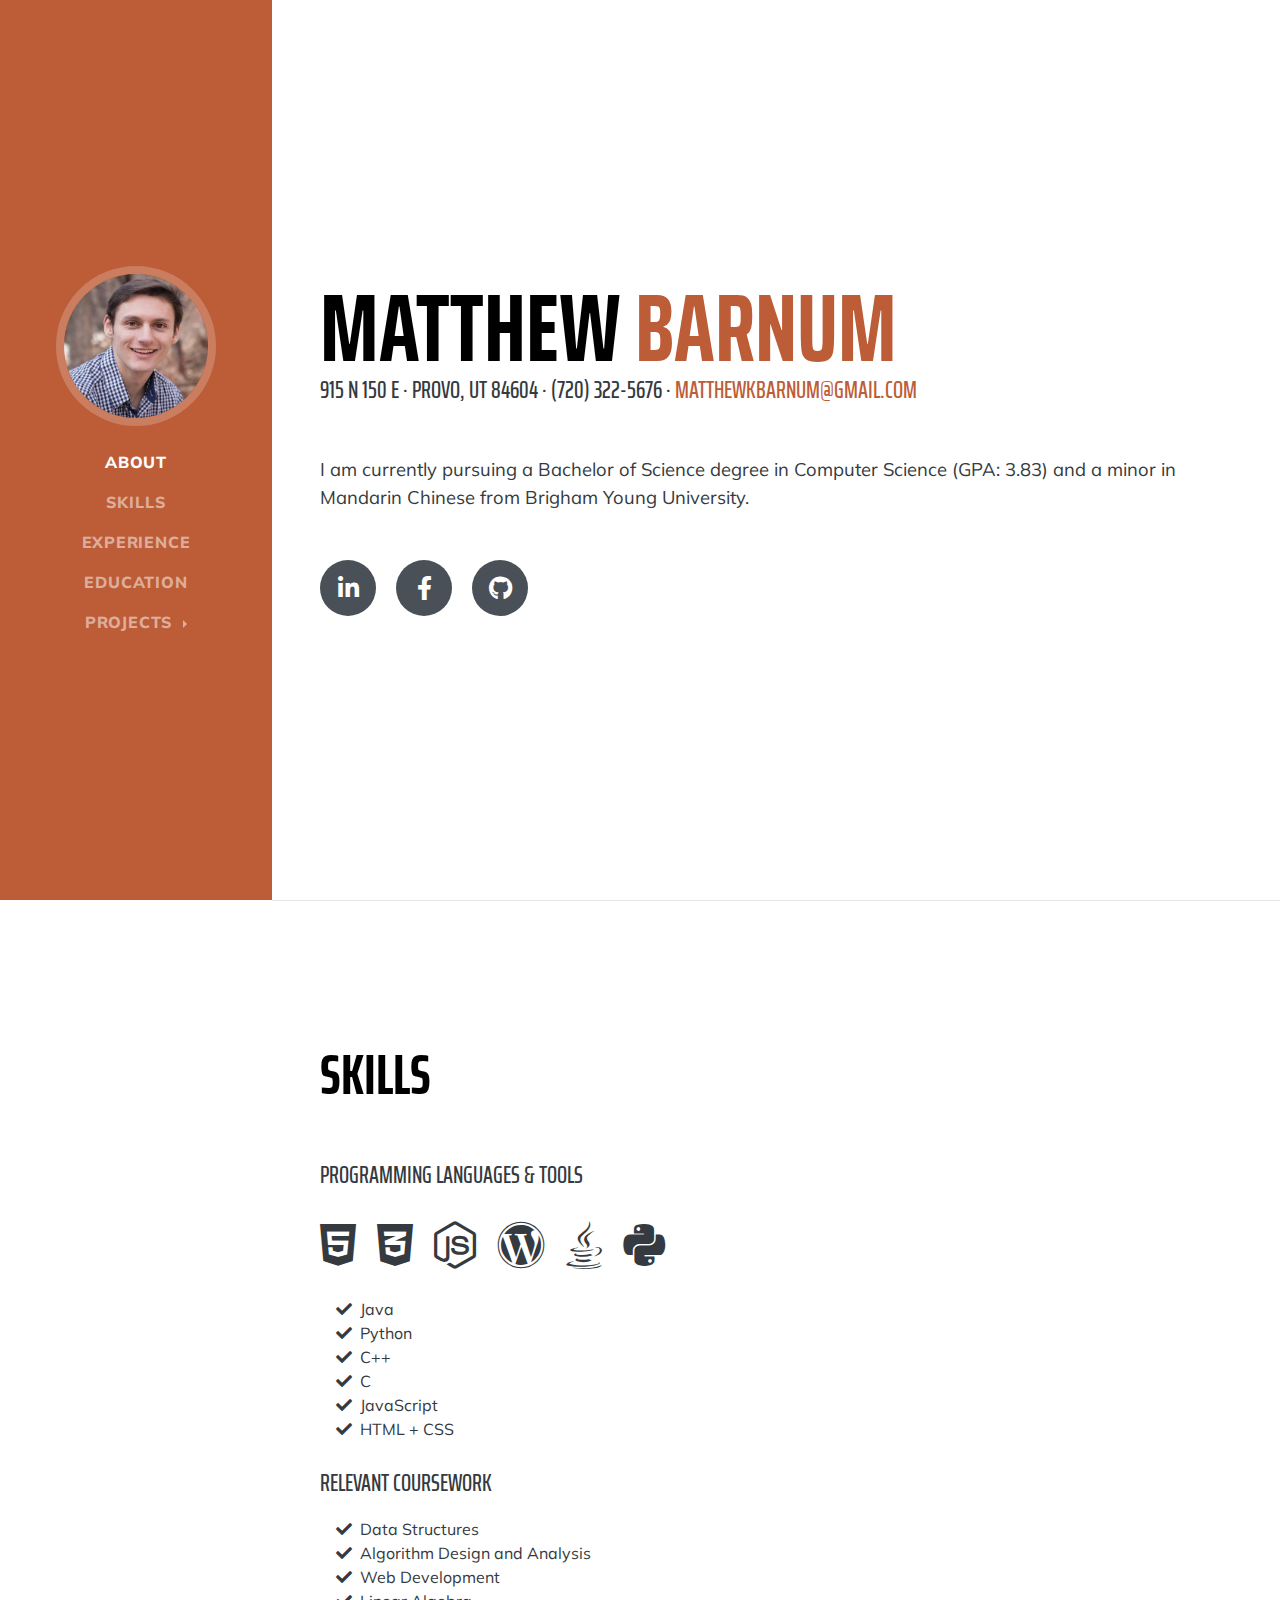
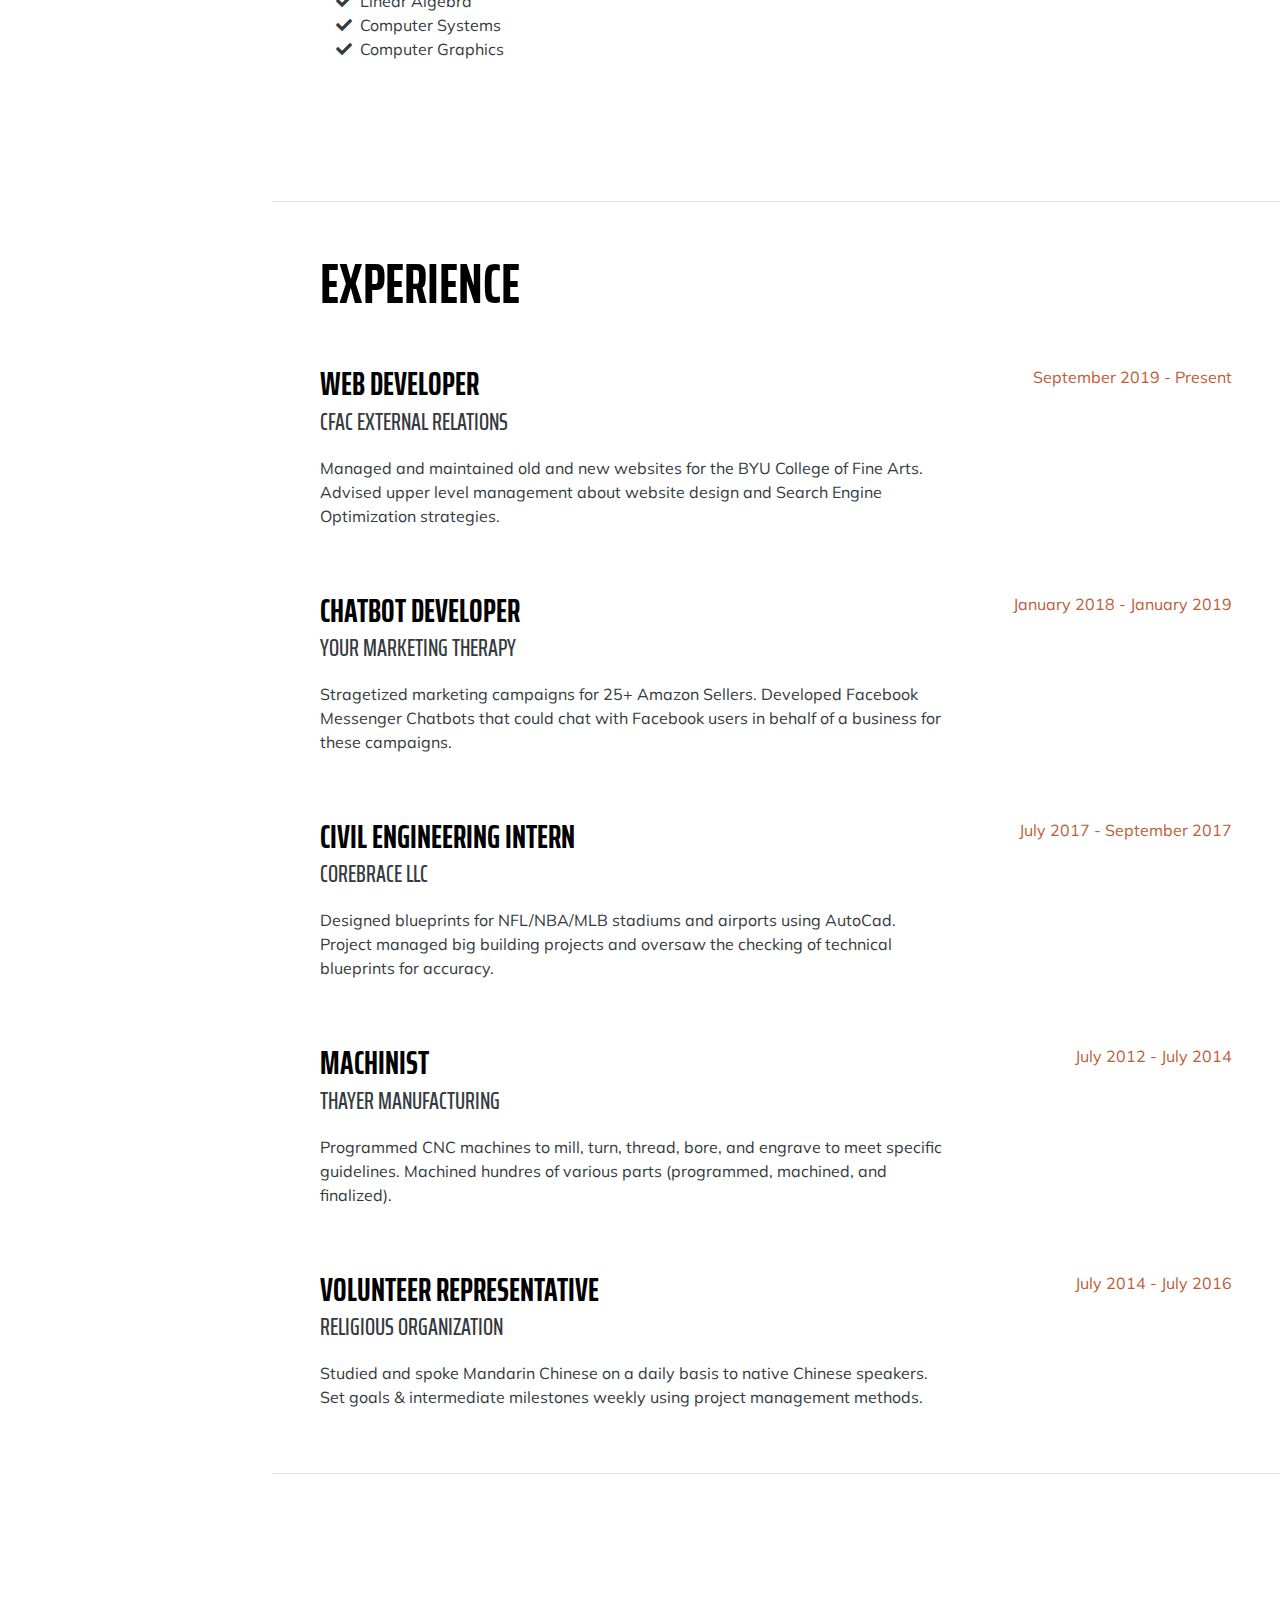
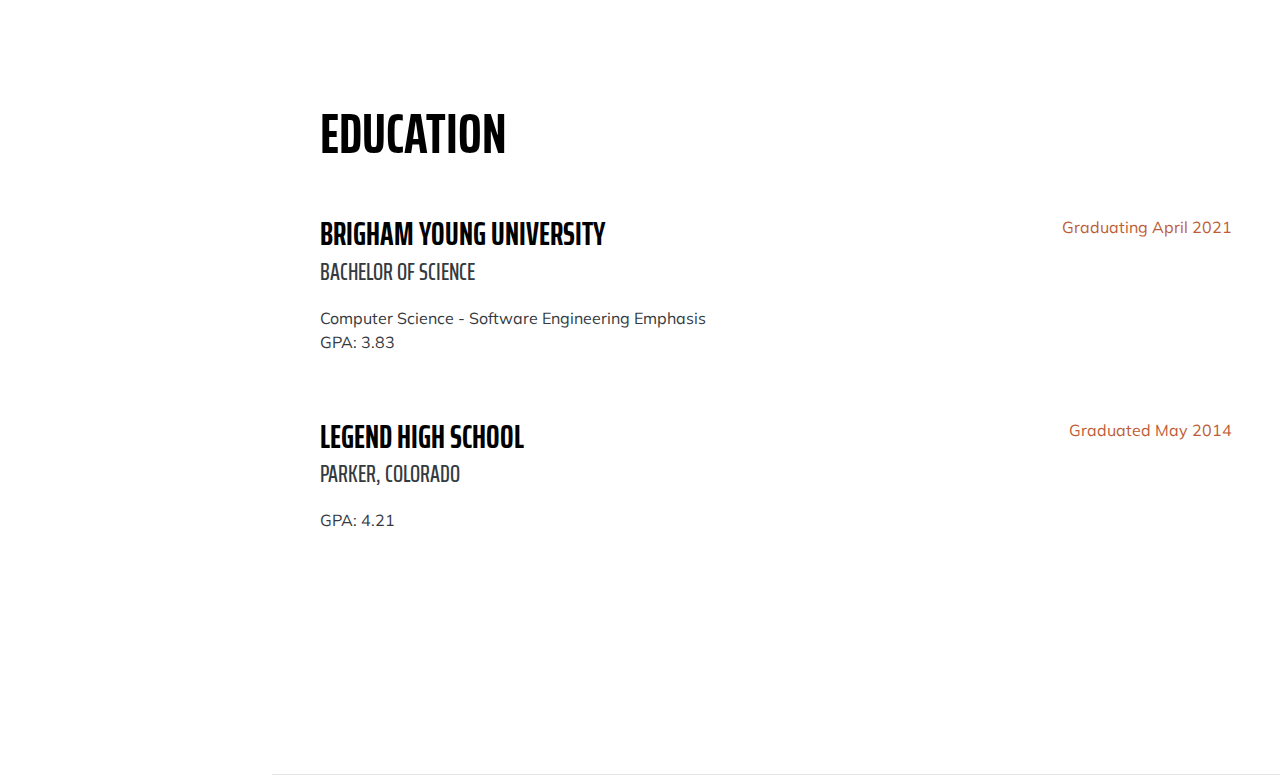
<file: index.html>
<!DOCTYPE html>
<html lang="en">

<head>

  <meta charset="utf-8">
  <meta name="viewport" content="width=device-width, initial-scale=1, shrink-to-fit=no">
  <meta name="description" content="">
  <meta name="author" content="">

  <title>Resume - Matthew Barnum</title>

  <!-- Bootstrap core CSS -->
  <link href="vendor/bootstrap/css/bootstrap.min.css" rel="stylesheet">

  <!-- Custom fonts for this template -->
  <link href="https://fonts.googleapis.com/css?family=Saira+Extra+Condensed:500,700" rel="stylesheet">
  <link href="https://fonts.googleapis.com/css?family=Muli:400,400i,800,800i" rel="stylesheet">
  <link href="vendor/fontawesome-free/css/all.min.css" rel="stylesheet">


  <!-- Custom styles for this template -->
  <link href="css/resume.min.css" rel="stylesheet">

</head>

<body id="page-top">

  <nav class="navbar navbar-expand-lg navbar-dark bg-primary fixed-top" id="sideNav">
    <a class="navbar-brand js-scroll-trigger" href="#page-top">
      <span class="d-block d-lg-none">Matthew Barnum</span>
      <span class="d-none d-lg-block">
        <img class="img-fluid img-profile rounded-circle mx-auto mb-2" src="img/profile.jpg" alt="">
      </span>
    </a>
    <button class="navbar-toggler" type="button" data-toggle="collapse" data-target="#navbarSupportedContent"
      aria-controls="navbarSupportedContent" aria-expanded="false" aria-label="Toggle navigation">
      <span class="navbar-toggler-icon"></span>
    </button>
    <div class="collapse navbar-collapse" id="navbarSupportedContent">
      <ul class="navbar-nav">
        <li class="nav-item">
          <a class="nav-link js-scroll-trigger" href="#about">About</a>
        </li>
        <li class="nav-item">
          <a class="nav-link js-scroll-trigger" href="#skills">Skills</a>
        </li>
        <li class="nav-item">
          <a class="nav-link js-scroll-trigger" href="#experience">Experience</a>
        </li>
        <li class="nav-item">
          <a class="nav-link js-scroll-trigger" href="#education">Education</a>
        </li>
        <li class="nav-item">
          <div class="dropdown dropright">
            <a class="nav-link dropdown-toggle" data-toggle="dropdown">
              Projects
            </a>
            <div class="dropdown-menu">
              <a class="dropdown-item" href="/web.html">Web</a>
              <a class="dropdown-item" href="/java.html">Java</a>
              <a class="dropdown-item" href="/python.html">Python</a>
              <a class="dropdown-item" href="/c.html">C</a>
            </div>
          </div>
        </li>
      </ul>
    </div>
  </nav>

  <div class="container-fluid p-0">

    <section class="resume-section p-3 p-lg-5 d-flex align-items-center" id="about">
      <div class="w-100">
        <h1 class="mb-0">Matthew
          <span class="text-primary">Barnum</span>
        </h1>
        <div class="subheading mb-5">915 N 150 E · Provo, UT 84604 · (720) 322-5676 ·
          <a href="mailto:matthewkbarnum@email.com">matthewkbarnum@gmail.com</a>
        </div>
        <p class="lead mb-5">I am currently pursuing a Bachelor of Science degree in Computer Science (GPA: 3.83) and a
          minor in
          Mandarin Chinese from Brigham Young University. </p>
        <div class="social-icons">
          <a href="https://www.linkedin.com/in/matthew-barnum-a944b4193/" target="_blank">
            <i class="fab fa-linkedin-in"></i>
          </a>
          <a href="https://www.facebook.com/matthewkarl.barnum" target="_blank">
            <i class="fab fa-facebook-f"></i>
          </a>
          <a href="https://github.com/mkbarnum" target="_blank">
            <i class="fab fa-github"></i>
          </a>
        </div>
      </div>
    </section>

    <hr class="m-0">

    <section class="resume-section p-3 p-lg-5 d-flex align-items-center" id="skills">
      <div class="w-100">
        <h2 class="mb-5">Skills</h2>

        <div class="subheading mb-3">Programming Languages &amp; Tools</div>
        <ul class="list-inline dev-icons">
          <li class="list-inline-item">
            <i class="fab fa-html5"></i>
          </li>
          <li class="list-inline-item">
            <i class="fab fa-css3-alt"></i>
          </li>
          <li class="list-inline-item">
            <i class="fab fa-node-js"></i>
          </li>
          <li class="list-inline-item">
            <i class="fab fa-wordpress"></i>
          </li>
          <li class="list-inline-item">
            <i class="fab fa-java"></i>
          </li>
          <li class="list-inline-item">
            <i class="fab fa-python"></i>
          </li>
        </ul>

        <ul class="fa-ul mb-0">
          <li>
            <i class="fa-li fa fa-check"></i>
            Java</li>
          <li>
            <i class="fa-li fa fa-check"></i>
            Python</li>
          <li>
            <i class="fa-li fa fa-check"></i>
            C++</li>
          <li>
            <i class="fa-li fa fa-check"></i>
            C</li>
          <li>
            <i class="fa-li fa fa-check"></i>
            JavaScript</li>
          <li>
            <i class="fa-li fa fa-check"></i>
            HTML + CSS</li>
        </ul>

        <br>

        <div class="subheading mb-3">Relevant Coursework</div>
        <ul class="fa-ul mb-0">
          <li>
            <i class="fa-li fa fa-check"></i>
            Data Structures</li>
          <li>
            <i class="fa-li fa fa-check"></i>
            Algorithm Design and Analysis</li>
          <li>
            <i class="fa-li fa fa-check"></i>
            Web Development</li>
          <li>
            <i class="fa-li fa fa-check"></i>
            Linear Algebra</li>
          <li>
            <i class="fa-li fa fa-check"></i>
            Computer Systems</li>
          <li>
            <i class="fa-li fa fa-check"></i>
            Computer Graphics</li>
        </ul>
      </div>

    </section>

    <hr class="m-0">

    <section class="resume-section p-3 p-lg-5 d-flex justify-content-center" id="experience">
      <div class="w-100">
        <h2 class="mb-5">Experience</h2>

        <div class="resume-item d-flex flex-column flex-md-row justify-content-between mb-5">
          <div class="resume-content">
            <h3 class="mb-0">Web Developer</h3>
            <div class="subheading mb-3">CFAC External Relations</div>
            <p>Managed and maintained old and new websites for the BYU College of Fine Arts. Advised upper level
              management about website design and Search Engine Optimization strategies. </p>
          </div>
          <div class="resume-date text-md-right">
            <span class="text-primary">September 2019 - Present</span>
          </div>
        </div>

        <div class="resume-item d-flex flex-column flex-md-row justify-content-between mb-5">
          <div class="resume-content">
            <h3 class="mb-0">Chatbot Developer</h3>
            <div class="subheading mb-3">Your Marketing Therapy</div>
            <p> Stragetized marketing campaigns for 25+ Amazon Sellers. Developed Facebook Messenger Chatbots that could
              chat with Facebook users in behalf of a business for these campaigns. </p>
          </div>
          <div class="resume-date text-md-right">
            <span class="text-primary">January 2018 - January 2019</span>
          </div>
        </div>

        <div class="resume-item d-flex flex-column flex-md-row justify-content-between mb-5">
          <div class="resume-content">
            <h3 class="mb-0">Civil Engineering Intern</h3>
            <div class="subheading mb-3">CoreBrace LLC</div>
            <p>Designed blueprints for NFL/NBA/MLB stadiums and airports using AutoCad. Project managed big building
              projects and oversaw the checking of technical blueprints for accuracy.</p>
          </div>
          <div class="resume-date text-md-right">
            <span class="text-primary">July 2017 - September 2017</span>
          </div>
        </div>

        <div class="resume-item d-flex flex-column flex-md-row justify-content-between mb-5">
          <div class="resume-content">
            <h3 class="mb-0">Machinist</h3>
            <div class="subheading mb-3">Thayer Manufacturing</div>
            <p>Programmed CNC machines to mill, turn, thread, bore, and engrave to meet specific guidelines. Machined
              hundres of various parts (programmed, machined, and finalized).</p>
          </div>
          <div class="resume-date text-md-right">
            <span class="text-primary">July 2012 - July 2014</span>
          </div>
        </div>

        <div class="resume-item d-flex flex-column flex-md-row justify-content-between">
          <div class="resume-content">
            <h3 class="mb-0">Volunteer Representative</h3>
            <div class="subheading mb-3">Religious Organization</div>
            <p>Studied and spoke Mandarin Chinese on a daily basis to native Chinese speakers. Set goals & intermediate
              milestones weekly using project management methods.</p>
          </div>
          <div class="resume-date text-md-right">
            <span class="text-primary">July 2014 - July 2016</span>
          </div>
        </div>

      </div>

    </section>

    <hr class="m-0">

    <section class="resume-section p-3 p-lg-5 d-flex align-items-center" id="education">
      <div class="w-100">
        <h2 class="mb-5">Education</h2>

        <div class="resume-item d-flex flex-column flex-md-row justify-content-between mb-5">
          <div class="resume-content">
            <h3 class="mb-0">Brigham Young University</h3>
            <div class="subheading mb-3">Bachelor of Science</div>
            <div>Computer Science - Software Engineering Emphasis</div>
            <p>GPA: 3.83</p>
          </div>
          <div class="resume-date text-md-right">
            <span class="text-primary">Graduating April 2021</span>
          </div>
        </div>

        <div class="resume-item d-flex flex-column flex-md-row justify-content-between">
          <div class="resume-content">
            <h3 class="mb-0">Legend High School</h3>
            <div class="subheading mb-3">Parker, Colorado</div>
            <p>GPA: 4.21</p>
          </div>
          <div class="resume-date text-md-right">
            <span class="text-primary">Graduated May 2014</span>
          </div>
        </div>

      </div>
    </section>

    <hr class="m-0">


  </div>

  <!-- Bootstrap core JavaScript -->
  <script src="vendor/jquery/jquery.min.js"></script>
  <script src="vendor/bootstrap/js/bootstrap.bundle.min.js"></script>

  <!-- Plugin JavaScript -->
  <script src="vendor/jquery-easing/jquery.easing.min.js"></script>

  <!-- Custom scripts for this template -->
  <script src="js/resume.min.js"></script>

</body>

</html>
</file>
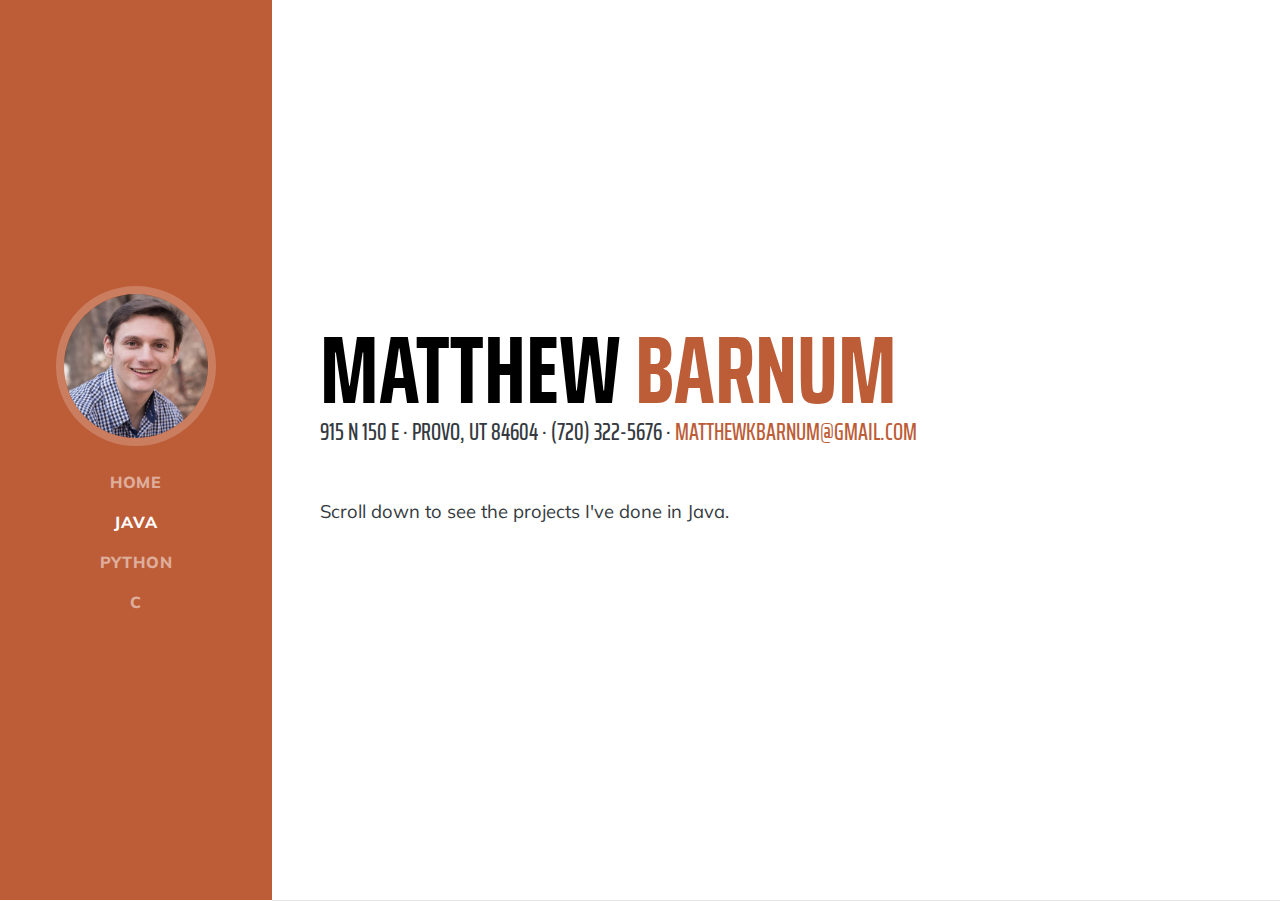
<file: java.html>
<!DOCTYPE html>
<html lang="en">

<head>

  <meta charset="utf-8">
  <meta name="viewport" content="width=device-width, initial-scale=1, shrink-to-fit=no">
  <meta name="description" content="">
  <meta name="author" content="">

  <title>Projects - Matthew Barnum</title>

  <!-- Bootstrap core CSS -->
  <link href="vendor/bootstrap/css/bootstrap.min.css" rel="stylesheet">

  <!-- Custom fonts for this template -->
  <link href="https://fonts.googleapis.com/css?family=Saira+Extra+Condensed:500,700" rel="stylesheet">
  <link href="https://fonts.googleapis.com/css?family=Muli:400,400i,800,800i" rel="stylesheet">
  <link href="vendor/fontawesome-free/css/all.min.css" rel="stylesheet">

  <!-- Custom styles for this template -->
  <link href="css/resume.min.css" rel="stylesheet">

</head>

<body id="page-top">

  <nav class="navbar navbar-expand-lg navbar-dark bg-primary fixed-top" id="sideNav">
    <a class="navbar-brand js-scroll-trigger" href="/">
      <span class="d-block d-lg-none">Matthew Barnum</span>
      <span class="d-none d-lg-block">
        <img class="img-fluid img-profile rounded-circle mx-auto mb-2" src="img/profile.jpg" alt="">
      </span>
    </a>
    <button class="navbar-toggler" type="button" data-toggle="collapse" data-target="#navbarSupportedContent"
      aria-controls="navbarSupportedContent" aria-expanded="false" aria-label="Toggle navigation">
      <span class="navbar-toggler-icon"></span>
    </button>
    <div class="collapse navbar-collapse" id="navbarSupportedContent">
      <ul class="navbar-nav">
        <li class="nav-item">
          <a class="nav-link js-scroll-trigger" href="/">Home</a>
        </li>
        <li class="nav-item">
          <a class="nav-link js-scroll-trigger active" href="/java.html">Java</a>
        </li>
        <li class="nav-item">
          <a class="nav-link js-scroll-trigger" href="/python.html">Python</a>
        </li>
        <li class="nav-item">
          <a class="nav-link js-scroll-trigger" href="/c.html">C</a>
        </li>
      </ul>
    </div>
  </nav>

  <div class="container-fluid p-0">

    <section class="resume-section p-3 p-lg-5 d-flex align-items-center" id="about">
      <div class="w-100">
        <h1 class="mb-0">Matthew
          <span class="text-primary">Barnum</span>
        </h1>
        <div class="subheading mb-5">915 N 150 E · Provo, UT 84604 · (720) 322-5676 ·
          <a href="mailto:matthewkbarnum@email.com">matthewkbarnum@gmail.com</a>
        </div>
        <p class="lead mb-5">Scroll down to see the projects I've done in Java.</p>
      </div>
    </section>

    <hr class="m-0">

  </div>

  <!-- Bootstrap core JavaScript -->
  <script src="vendor/jquery/jquery.min.js"></script>
  <script src="vendor/bootstrap/js/bootstrap.bundle.min.js"></script>

  <!-- Plugin JavaScript -->
  <script src="vendor/jquery-easing/jquery.easing.min.js"></script>

  <!-- Custom scripts for this template -->
  <script src="js/resume.min.js"></script>

</body>

</html>
</file>
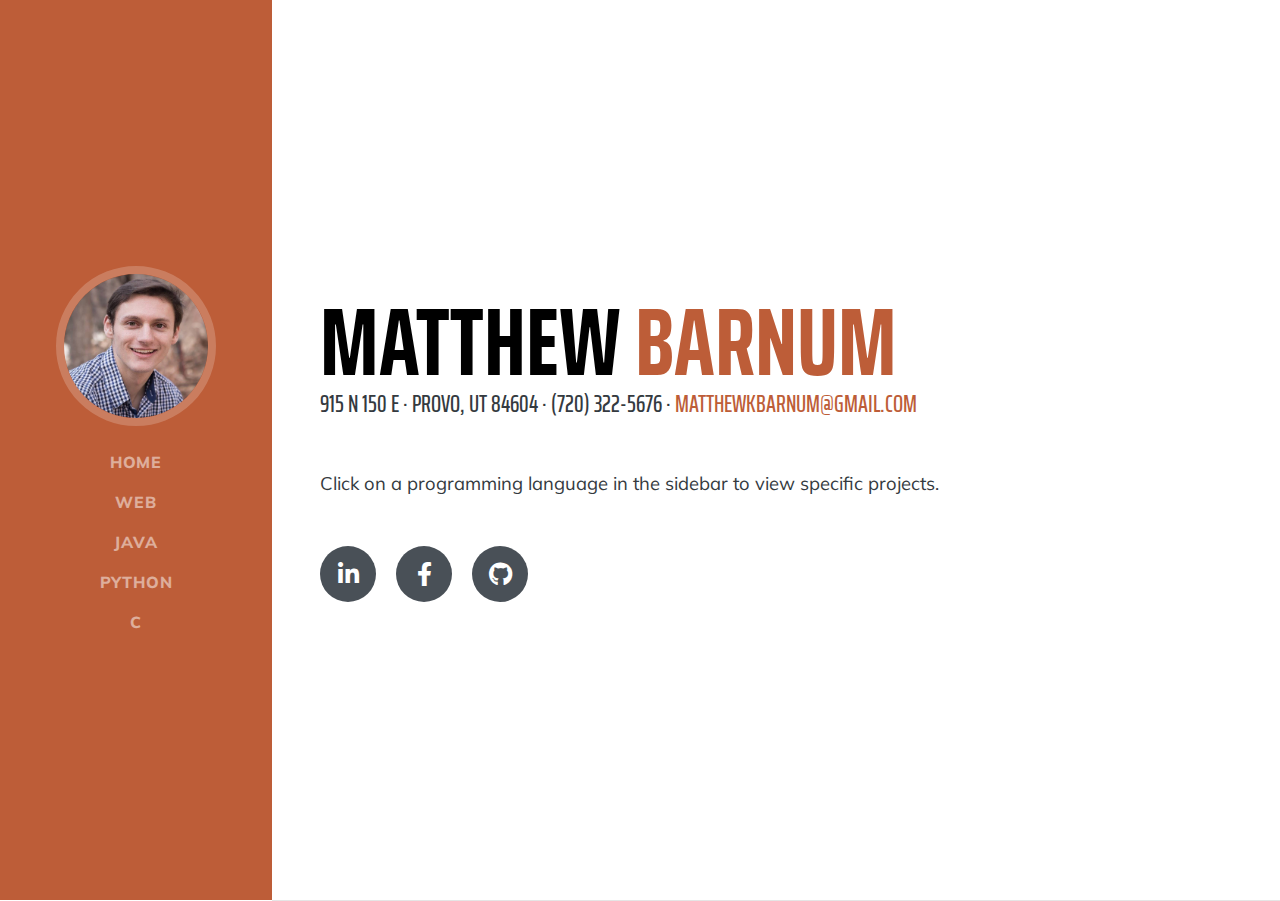
<file: projects.html>
<!DOCTYPE html>
<html lang="en">

<head>

  <meta charset="utf-8">
  <meta name="viewport" content="width=device-width, initial-scale=1, shrink-to-fit=no">
  <meta name="description" content="">
  <meta name="author" content="">

  <title>Projects - Matthew Barnum</title>

  <!-- Bootstrap core CSS -->
  <link href="vendor/bootstrap/css/bootstrap.min.css" rel="stylesheet">

  <!-- Custom fonts for this template -->
  <link href="https://fonts.googleapis.com/css?family=Saira+Extra+Condensed:500,700" rel="stylesheet">
  <link href="https://fonts.googleapis.com/css?family=Muli:400,400i,800,800i" rel="stylesheet">
  <link href="vendor/fontawesome-free/css/all.min.css" rel="stylesheet">

  <!-- Custom styles for this template -->
  <link href="css/resume.min.css" rel="stylesheet">

</head>

<body id="page-top">

  <nav class="navbar navbar-expand-lg navbar-dark bg-primary fixed-top" id="sideNav">
    <a class="navbar-brand js-scroll-trigger" href="/">
      <span class="d-block d-lg-none">Matthew Barnum</span>
      <span class="d-none d-lg-block">
        <img class="img-fluid img-profile rounded-circle mx-auto mb-2" src="img/profile.jpg" alt="">
      </span>
    </a>
    <button class="navbar-toggler" type="button" data-toggle="collapse" data-target="#navbarSupportedContent"
      aria-controls="navbarSupportedContent" aria-expanded="false" aria-label="Toggle navigation">
      <span class="navbar-toggler-icon"></span>
    </button>
    <div class="collapse navbar-collapse" id="navbarSupportedContent">
      <ul class="navbar-nav">
        <li class="nav-item">
          <a class="nav-link js-scroll-trigger" href="/">Home</a>
        </li>
        <li class="nav-item">
            <a class="nav-link js-scroll-trigger" href="/web.html">Web</a>
        </li>
        <li class="nav-item">
          <a class="nav-link js-scroll-trigger" href="/java.html">Java</a>
        </li>
        <li class="nav-item">
          <a class="nav-link js-scroll-trigger" href="/python.html">Python</a>
        </li>
        <li class="nav-item">
          <a class="nav-link js-scroll-trigger" href="/c.html">C</a>
        </li>
      </ul>
    </div>
  </nav>

  <div class="container-fluid p-0">

    <section class="resume-section p-3 p-lg-5 d-flex align-items-center" id="about">
      <div class="w-100">
        <h1 class="mb-0">Matthew
          <span class="text-primary">Barnum</span>
        </h1>
        <div class="subheading mb-5">915 N 150 E · Provo, UT 84604 · (720) 322-5676 ·
          <a href="mailto:matthewkbarnum@email.com">matthewkbarnum@gmail.com</a>
        </div>
        <p class="lead mb-5">Click on a programming language in the sidebar to view specific projects.</p>
        <div class="social-icons">
            <a href="https://www.linkedin.com/in/matthew-barnum-a944b4193/" target="_blank">
              <i class="fab fa-linkedin-in"></i>
            </a>
            <a href="https://www.facebook.com/matthewkarl.barnum" target="_blank">
              <i class="fab fa-facebook-f"></i>
            </a>
            <a href="https://github.com/mkbarnum" target="_blank">
              <i class="fab fa-github"></i>
            </a>
      </div>
    </section>

    <hr class="m-0">

  </div>

  <!-- Bootstrap core JavaScript -->
  <script src="vendor/jquery/jquery.min.js"></script>
  <script src="vendor/bootstrap/js/bootstrap.bundle.min.js"></script>

  <!-- Plugin JavaScript -->
  <script src="vendor/jquery-easing/jquery.easing.min.js"></script>

  <!-- Custom scripts for this template -->
  <script src="js/resume.min.js"></script>

</body>

</html>
</file>
<file: css/resume.min.css>
/*!
 * Start Bootstrap - Resume v5.0.8 (https://startbootstrap.com/template-overviews/resume)
 * Copyright 2013-2019 Start Bootstrap
 * Licensed under MIT (https://github.com/BlackrockDigital/startbootstrap-resume/blob/master/LICENSE)
 */
body {
    font-family: Muli, -apple-system, BlinkMacSystemFont, 'Segoe UI', Roboto, 'Helvetica Neue', Arial, sans-serif, 'Apple Color Emoji', 'Segoe UI Emoji', 'Segoe UI Symbol', 'Noto Color Emoji';
    padding-top: 54px;
    color: #343a40
}

@media (min-width:992px) {
    body {
        padding-top: 0;
        padding-left: 17rem
    }
}

h1,
h2,
h3,
h4,
h5,
h6 {
    font-family: 'Saira Extra Condensed', -apple-system, BlinkMacSystemFont, 'Segoe UI', Roboto, 'Helvetica Neue', Arial, sans-serif, 'Apple Color Emoji', 'Segoe UI Emoji', 'Segoe UI Symbol', 'Noto Color Emoji';
    font-weight: 700;
    text-transform: uppercase;
    color: #000000
}

h1 {
    font-size: 6rem;
    line-height: 5.5rem
}

h2 {
    font-size: 3.5rem
}

h3 {
    font-size: 2rem
}

p.lead {
    font-size: 1.15rem;
    font-weight: 400
}

.subheading {
    text-transform: uppercase;
    font-weight: 500;
    font-family: 'Saira Extra Condensed', -apple-system, BlinkMacSystemFont, 'Segoe UI', Roboto, 'Helvetica Neue', Arial, sans-serif, 'Apple Color Emoji', 'Segoe UI Emoji', 'Segoe UI Symbol', 'Noto Color Emoji';
    font-size: 1.5rem
}

.social-icons a {
    display: inline-block;
    height: 3.5rem;
    width: 3.5rem;
    background-color: #495057;
    color: #fff !important;
    border-radius: 100%;
    text-align: center;
    font-size: 1.5rem;
    line-height: 3.5rem;
    margin-right: 1rem
}

.social-icons a:last-child {
    margin-right: 0
}

.social-icons a:hover {
    background-color: #bd5d38
}

.dev-icons {
    font-size: 3rem
}

.dev-icons .list-inline-item i:hover {
    color: #bd5d38
}

#sideNav .navbar-nav .nav-item .nav-link {
    font-weight: 800;
    letter-spacing: .05rem;
    text-transform: uppercase
}

#sideNav .navbar-nav .nav-item .active {
    font-weight: 800;
    letter-spacing: .05rem;
    text-transform: uppercase;
    color: white
}


#sideNav .navbar-toggler:focus {
    outline-color: #d48a6e
}

@media (min-width:992px) {
    #sideNav {
        text-align: center;
        position: fixed;
        top: 0;
        left: 0;
        display: flex;
        flex-direction: column;
        width: 17rem;
        height: 100vh
    }

    #sideNav .navbar-brand {
        display: flex;
        margin: auto auto 0;
        padding: .5rem
    }

    #sideNav .navbar-brand .img-profile {
        max-width: 10rem;
        max-height: 10rem;
        border: .5rem solid rgba(255, 255, 255, .2)
    }

    #sideNav .navbar-collapse {
        display: flex;
        align-items: flex-start;
        flex-grow: 0;
        width: 100%;
        margin-bottom: auto
    }

    #sideNav .navbar-collapse .navbar-nav {
        flex-direction: column;
        width: 100%
    }

    #sideNav .navbar-collapse .navbar-nav .nav-item {
        display: block
    }

    #sideNav .navbar-collapse .navbar-nav .nav-item .nav-link {
        display: block
    }
}

section.resume-section {
    padding-top: 5rem !important;
    padding-bottom: 5rem !important;
    max-width: 75rem
}

section.resume-section .resume-item .resume-date {
    min-width: none
}

@media (min-width:768px) {
    section.resume-section {
        min-height: 100vh
    }

    section.resume-section .resume-item .resume-date {
        min-width: 18rem
    }
}

@media (min-width:992px) {
    section.resume-section {
        padding-top: 3rem !important;
        padding-bottom: 3rem !important
    }
}

.bg-primary {
    background-color: #bd5d38 !important
}

.text-primary {
    color: #bd5d38 !important
}

a {
    color: #bd5d38
}

a:active,
a:focus,
a:hover {
    color: #824027
}

.photo-gallery {
    color: #313437;
    background-color: #fff;
}

​ .photo-gallery p {
    color: #7d8285;
}

​ .photo-gallery h2 {
    font-weight: bold;
    margin-bottom: 40px;
    padding-top: 40px;
    color: inherit;
}


​ .photo-gallery .intro {
    font-size: 16px;
    max-width: 500px;
    margin: 0 auto 40px;
}

​ .photo-gallery .intro p {
    margin-bottom: 0;
}

​ .photo-gallery .photos {
    padding-bottom: 20px;
}

​ .photo-gallery .item {
    padding-bottom: 30px;
}
</file>
